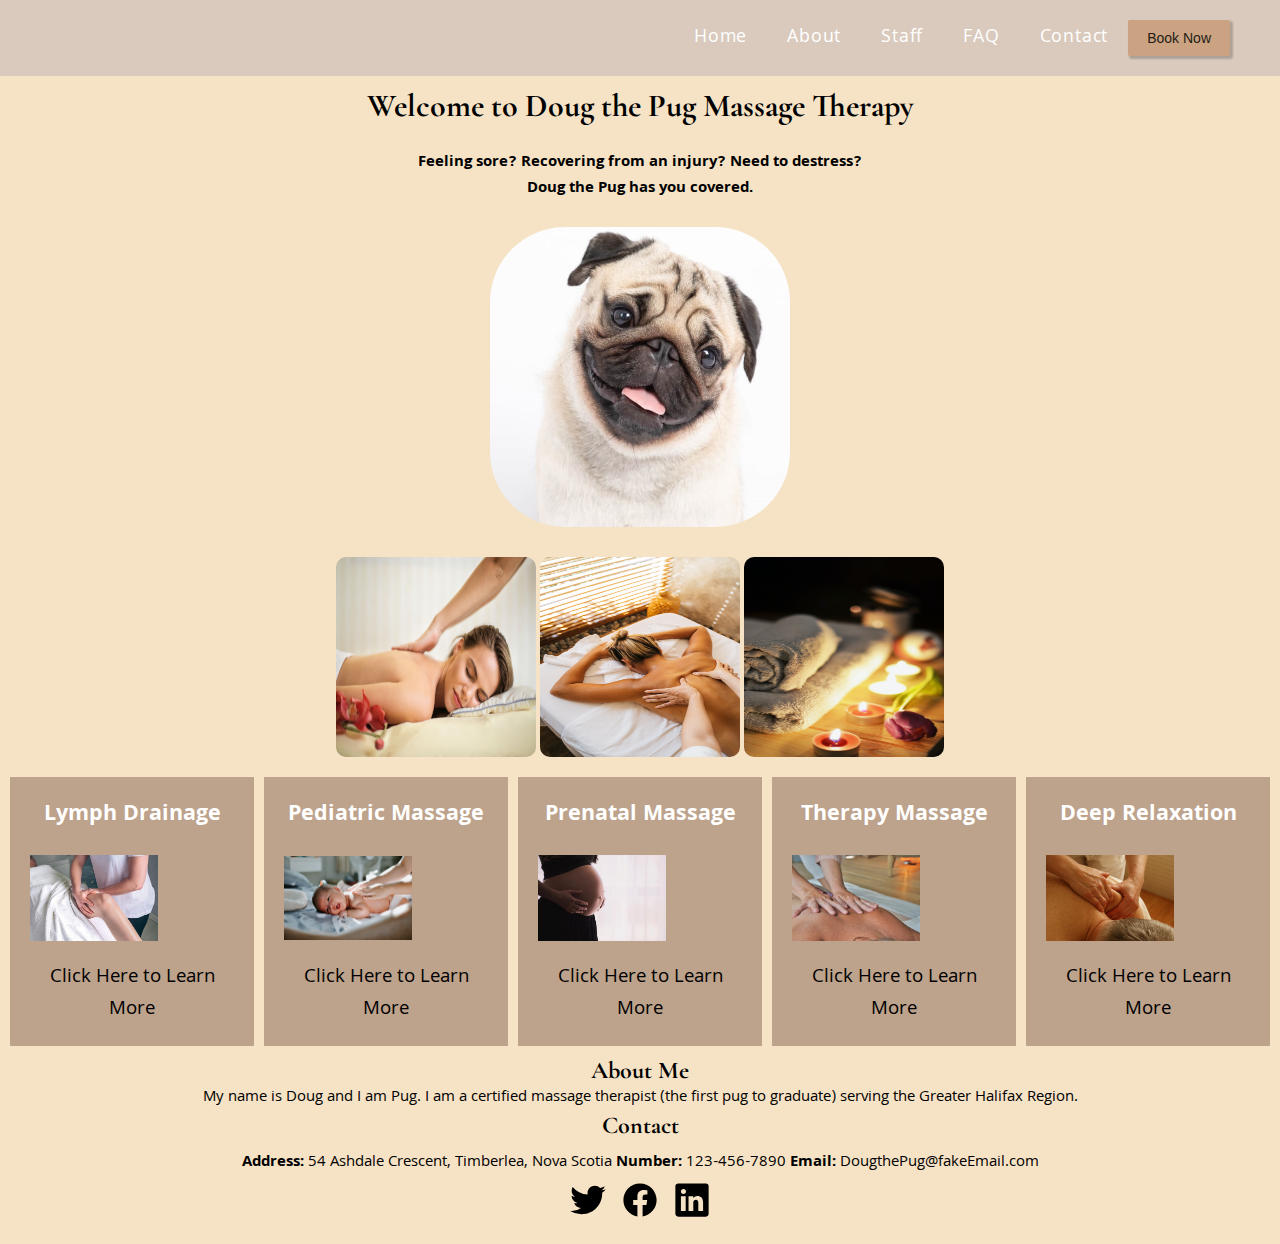
<file: Doug-the-Pug-Final/index.html>
<!DOCTYPE html>
<html lang="en">
  <head>
    <meta charset="UTF-8" />
    <meta http-equiv="X-UA-Compatible" content="IE=edge" />
    <meta name="viewport" content="width=device-width, initial-scale=1.0" />
    <link rel="stylesheet" href="CSS/style.css" />
    <title>Doug-the-Pug-Massage-Therapy</title>
  </head>
  <body>
    <div class="header2">
      <header>
        <nav>
          <ul class="navbar">
            <li><a href="index.html" class="nav-link">Home</a></li>
            <li><a href="about.html" class="nav-link">About</a></li>
            <li><a href="staff.html" class="nav-link">Staff</a></li>
            <li><a href="FAQ.html" class="nav-link">FAQ</a></li>
            <li><a href="contact.html" class="nav-link">Contact</a></li>
            <a href="#"><button class="book-now">Book Now</button></a>
          </ul>

          <div class="hamburger">
            <span class="bar"></span>
            <span class="bar"></span>
            <span class="bar"></span>
          </div>
        </nav>
        <div class="heading">
          <h1>Welcome to Doug the Pug Massage Therapy</h1>
          <h4>
            Feeling sore? Recovering from an injury? Need to destress? <br />
            Doug the Pug has you covered.
          </h4>
          <img
            class="pug"
            src="img/portrait-of-happy-pug-puppy-2.jpg"
            alt="portrait of a happy pug puppy."
          />
        </div>

        <div class="photo-line">
          <img
            src="img/pexels-andrea-piacquadio-3757952.jpg"
            alt="massage"
            class="photo-line-img"
          />
          <img
            src="img/pexels-anna-tarazevich-6560304.jpg"
            alt="massage"
            class="photo-line-img"
          />
          <img
            src="img/pexels-breakingpic-3188.jpg"
            alt="massage"
            class="photo-line-img"
          />
        </div>
      </header>
    </div>
    <!--Images with Flexbox-->
    <div class="container-massage">
      <div class="item-massage">
        <h3>Lymph Drainage</h3>
        <img src="img/manual-lymph-drainage-massage.jpg" />
        <a href="#">Click Here to Learn More</a>
      </div>
      <div class="item-massage">
        <h3>Pediatric Massage</h3>
        <img src="img/pediatric-massage.jpg" />
        <a href="#">Click Here to Learn More</a>
      </div>
      <div class="item-massage">
        <h3>Prenatal Massage</h3>
        <img src="img/prenatal-massage.jpg" />
        <a href="#">Click Here to Learn More</a>
      </div>
      <div class="item-massage">
        <h3>Therapy Massage</h3>
        <img src="img/therapy-massage.jpg" />
        <a href="#">Click Here to Learn More</a>
      </div>
      <div class="item-massage">
        <h3>Deep Relaxation</h3>
        <img src="img/Deep-tissue-massage.jpg" />
        <a href="#">Click Here to Learn More</a>
      </div>
    </div>
    <!--End of Images with flexbox-->

    <!--Footer-->
    <footer class="footer2">
      <h2>About Me</h2>
      <p>
        My name is Doug and I am Pug. I am a certified massage therapist (the
        first pug to graduate) serving the Greater Halifax Region.
      </p>
      <h2>Contact</h2>
      <ul class="contact">
        <li><b>Address:</b> 54 Ashdale Crescent, Timberlea, Nova Scotia</li>
        <li><b> Number:</b> 123-456-7890</li>
        <li><b> Email:</b> DougthePug@fakeEmail.com</li>
      </ul>
      <a href="https://twitter.com/" class="footer-link" target="_blank">
        <img
          src="img/logo-twitter.svg"
          alt="logo for twitter"
          class="icons"
          ;
        />
      </a>
      <a href="https://www.facebook.com/" class="footer-link" target="_blank">
        <img
          src="img/logo-facebook.svg"
          alt="logo for facebook"
          class="icons"
          ;
        />
      </a>
      <a href="https://www.linkedin.com/" class="footer-link" target="_blank">
        <img
          src="img/logo-linkedin.svg"
          alt="logo for linkedin"
          class="icons"
          ;
        />
      </a>
    </footer>
    <script src="JS/script.js"></script>
  </body>
</html>
</file>
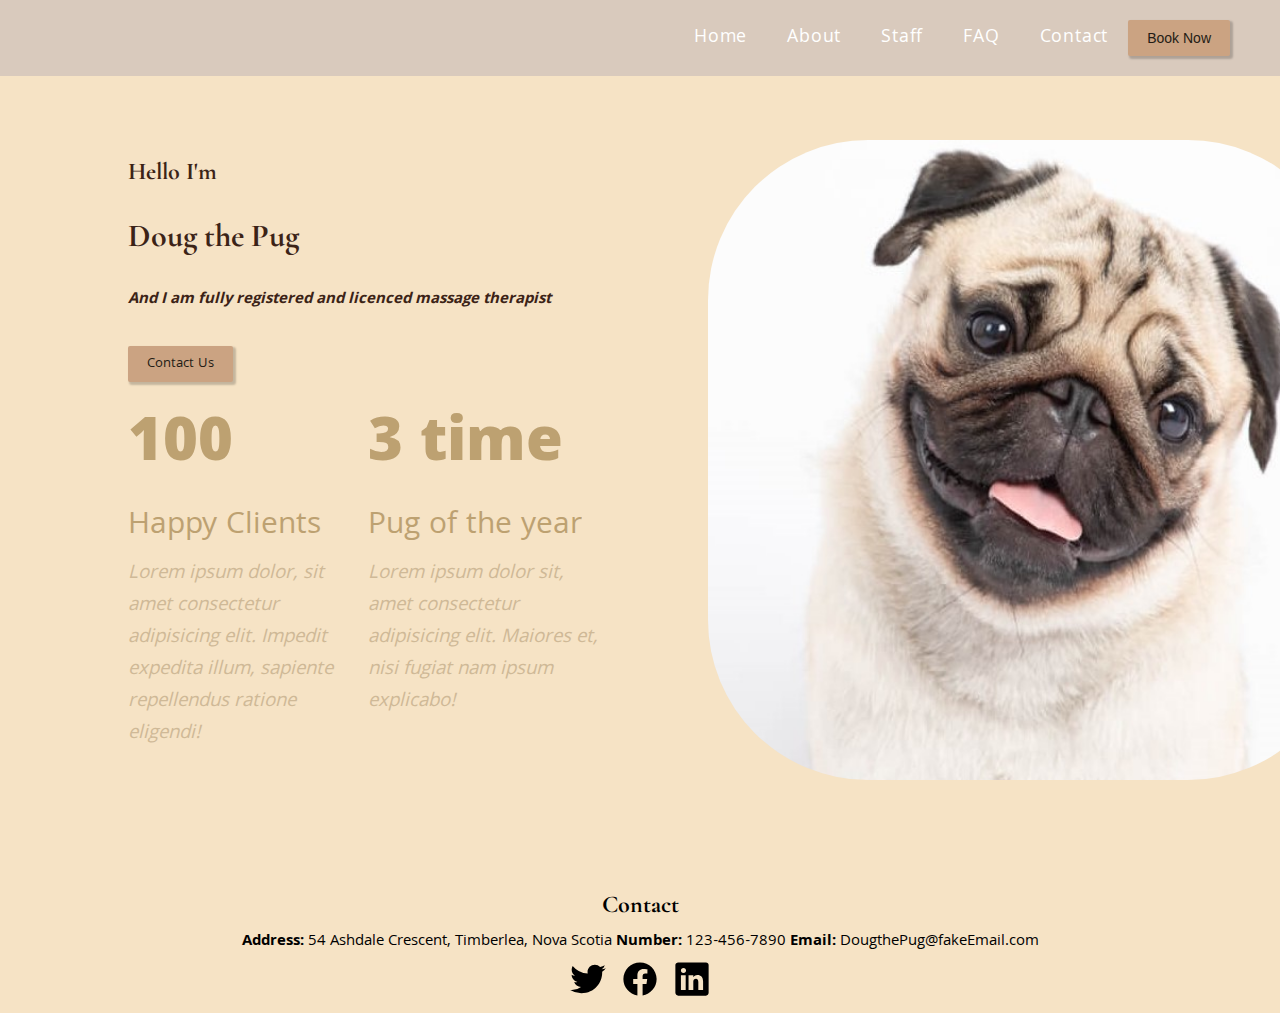
<file: Doug-the-Pug-Final/about.html>
<!DOCTYPE html>
<html lang="en">
  <head>
    <meta charset="UTF-8" />
    <meta http-equiv="X-UA-Compatible" content="IE=edge" />
    <meta name="viewport" content="width=device-width, initial-scale=1.0" />
    <link
      rel="stylesheet"
      href="https://cdnjs.cloudflare.com/ajax/libs/font-awesome/6.1.2/css/all.min.css"
      integrity="sha512-1sCRPdkRXhBV2PBLUdRb4tMg1w2YPf37qatUFeS7zlBy7jJI8Lf4VHwWfZZfpXtYSLy85pkm9GaYVYMfw5BC1A=="
      crossorigin="anonymous"
      referrerpolicy="no-referrer"
    />
    <link rel="stylesheet" href="CSS/about.css" />
    <title>Doug the Pug w/ FlexBox</title>
  </head>
  <body>
    <section class="header">
      <nav>
        <ul class="navbar">
          <li><a href="index.html" class="nav-link">Home</a></li>
          <li><a href="about.html" class="nav-link">About</a></li>
          <li><a href="staff.html" class="nav-link">Staff</a></li>
          <li><a href="FAQ.html" class="nav-link">FAQ</a></li>
          <li><a href="contact.html" class="nav-link">Contact</a></li>
          <a href="#"><button class="btn">Book Now</button></a>
        </ul>

        <div class="hamburger">
          <span class="bar"></span>
          <span class="bar"></span>
          <span class="bar"></span>
        </div>
      </nav>
    </section>
    <section class="section-1">
      <div class="left">
        <div class="hello">
          <h2>Hello I'm</h2>
          <h1>Doug the Pug</h1>
          <h4>
            <i>And I am fully registered and licenced massage therapist</i>
          </h4>
          <div><a href="#" class="btn">Contact Us</a></div>
        </div>
        <div class="text-container">
          <div class="text-left">
            <h4>100</h4>
            <h5>Happy Clients</h5>
            <p>
              <i
                >Lorem ipsum dolor, sit amet consectetur adipisicing elit.
                Impedit expedita illum, sapiente repellendus ratione
                eligendi!</i
              >
            </p>
          </div>
          <div class="text-right">
            <h4>3 time</h4>
            <h5>Pug of the year</h5>
            <p>
              <i
                >Lorem ipsum dolor sit, amet consectetur adipisicing elit.
                Maiores et, nisi fugiat nam ipsum explicabo!</i
              >
            </p>
          </div>
        </div>
      </div>
      <div class="right">
        <img
          src="img/portrait-of-happy-pug-puppy-2.jpg"
          alt="happy pug"
          class="pug-photo"
        />
      </div>
    </section>
    <section class="footer">
      <div class="footer">
        <h2>Contact</h2>
        <ul class="contact">
          <li><b>Address:</b> 54 Ashdale Crescent, Timberlea, Nova Scotia</li>
          <li><b> Number:</b> 123-456-7890</li>
          <li><b> Email:</b> DougthePug@fakeEmail.com</li>
        </ul>
        <a href="https://twitter.com/" class="footer-link" target="_blank">
          <img
            src="img/logo-twitter.svg"
            alt="logo for twitter"
            class="icons"
            ;
          />
        </a>
        <a href="https://www.facebook.com/" class="footer-link" target="_blank">
          <img
            src="img/logo-facebook.svg"
            alt="logo for facebook"
            class="icons"
            ;
          />
        </a>
        <a href="https://www.linkedin.com/" class="footer-link" target="_blank">
          <img
            src="img/logo-linkedin.svg"
            alt="logo for linkedin"
            class="icons"
            ;
          />
        </a>
      </div>
    </section>
    <script src="JS/script.js"></script>
  </body>
</html>
</file>
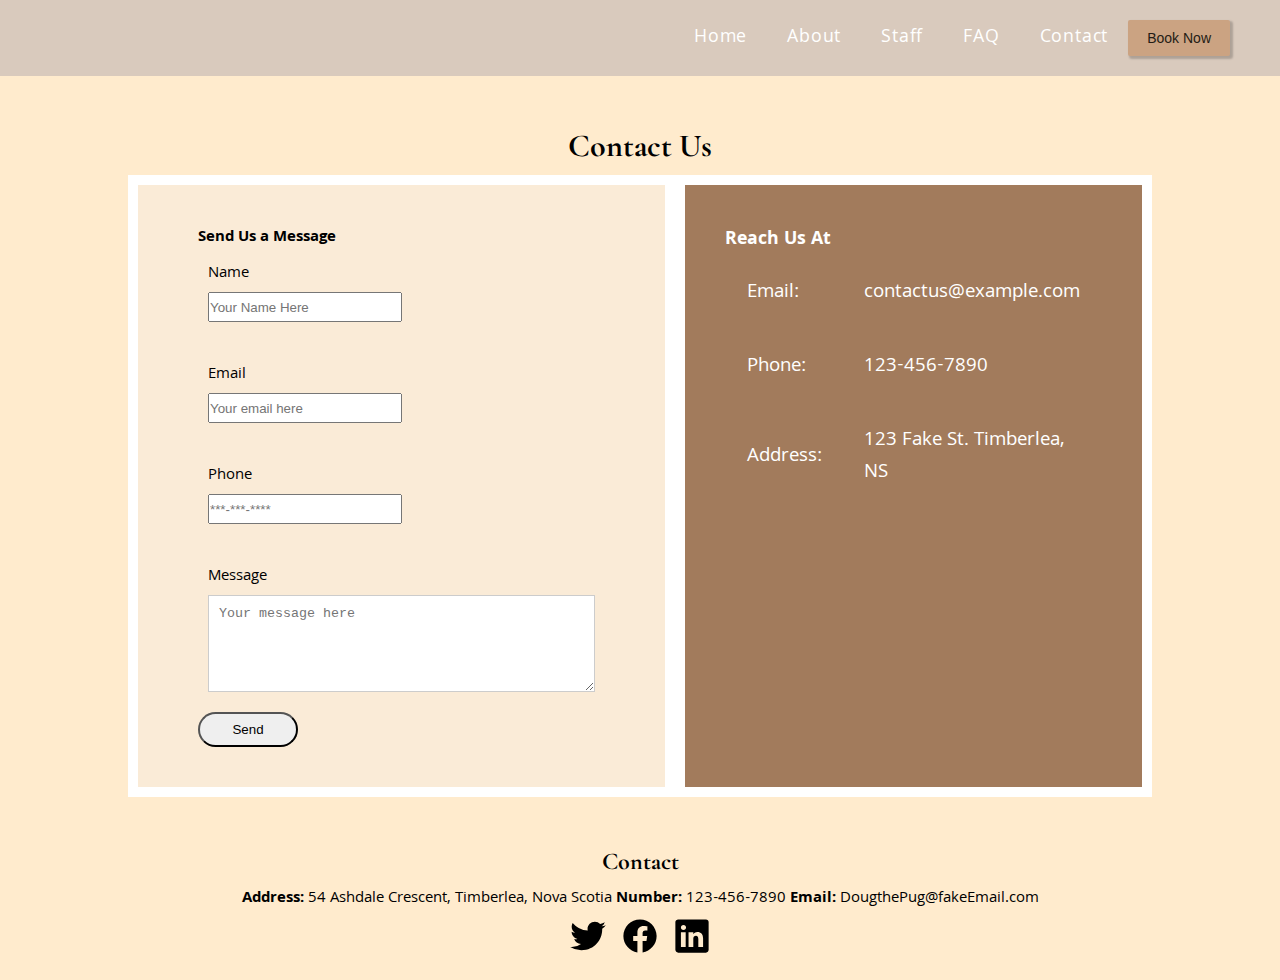
<file: Doug-the-Pug-Final/contact.html>
<!DOCTYPE html>
<html lang="en">
  <head>
    <meta charset="UTF-8" />
    <meta http-equiv="X-UA-Compatible" content="IE=edge" />
    <meta name="viewport" content="width=device-width, initial-scale=1.0" />
    <link rel="stylesheet" href="CSS/contact.css" />
    <title>Contact</title>
  </head>
  <body>
    <!--Navigation-->
    <header>
      <nav>
        <ul class="navbar">
          <li><a href="index.html" class="nav-link">Home</a></li>
          <li><a href="about.html" class="nav-link">About</a></li>
          <li><a href="staff.html" class="nav-link">Staff</a></li>
          <li><a href="FAQ.html" class="nav-link">FAQ</a></li>
          <li><a href="Contact.html" class="nav-link">Contact</a></li>
          <a href="#"><button class="book-now">Book Now</button></a>
        </ul>

        <div class="hamburger">
          <span class="bar"></span>
          <span class="bar"></span>
          <span class="bar"></span>
        </div>
      </nav>
    </header>
    <!--Form-->
    <div class="container">
      <h1>Contact Us</h1>
      <div class="contact-box">
        <div class="contact-left">
          <h4>Send Us a Message</h4>
          <form>
            <div class="input-row">
              <div class="input-group">
                <label>Name</label>
                <input
                  type="text"
                  class="input-field"
                  placeholder="Your Name Here"
                />
              </div>

              <div class="input-group">
                <label>Email</label>
                <input
                  type="email"
                  class="input-field"
                  placeholder="Your email here"
                />
              </div>
              <div class="input-group">
                <label>Phone</label>
                <input
                  type="tel"
                  class="input-field"
                  placeholder="***-***-****"
                />
              </div>
              <div class="input-group">
                <label>Message</label>
                <textarea
                  name="contact"
                  class="input-field textarea-field"
                  rows="5"
                  placeholder="Your message here"
                ></textarea>
              </div>
            </div>
            <button type="submit">Send</button>
          </form>
        </div>
        <div class="contact-right">
          <h3>Reach Us At</h3>
          <table>
            <tr>
              <td>Email:</td>
              <td>contactus@example.com</td>
            </tr>
            <tr>
              <td>Phone:</td>
              <td>123-456-7890</td>
            </tr>
            <tr>
              <td>Address:</td>
              <td>123 Fake St. Timberlea, NS</td>
            </tr>
          </table>
        </div>
      </div>
    </div>
    <!--Footer-->
    <footer class="footer2">
      <h2>Contact</h2>
      <ul class="contact">
        <li><b>Address:</b> 54 Ashdale Crescent, Timberlea, Nova Scotia</li>
        <li><b> Number:</b> 123-456-7890</li>
        <li><b> Email:</b> DougthePug@fakeEmail.com</li>
      </ul>
      <a href="https://twitter.com/" class="footer-link" target="_blank">
        <img
          src="img/logo-twitter.svg"
          alt="logo for twitter"
          class="icons"
          ;
        />
      </a>
      <a href="https://www.facebook.com/" class="footer-link" target="_blank">
        <img
          src="img/logo-facebook.svg"
          alt="logo for facebook"
          class="icons"
          ;
        />
      </a>
      <a href="https://www.linkedin.com/" class="footer-link" target="_blank">
        <img
          src="img/logo-linkedin.svg"
          alt="logo for linkedin"
          class="icons"
          ;
        />
      </a>
    </footer>
    <script src="JS/script.js"></script>
  </body>
</html>
</file>
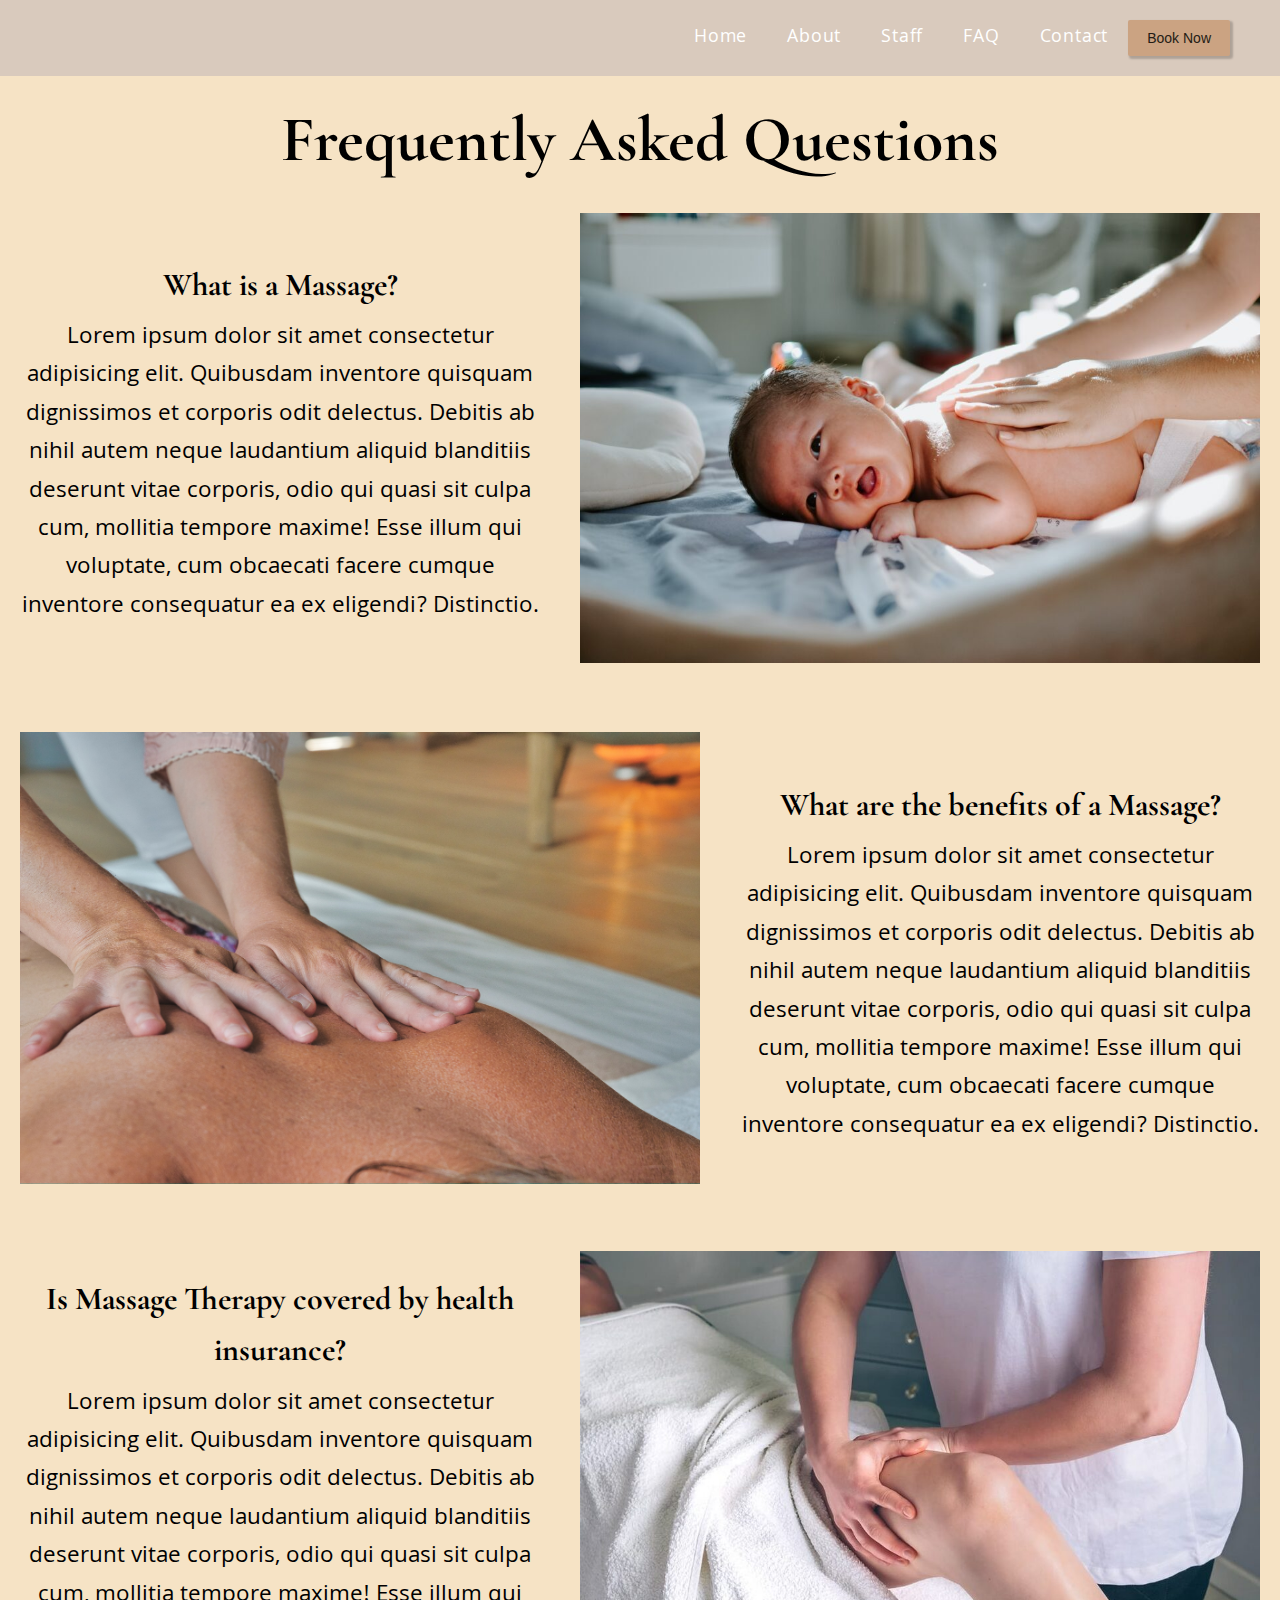
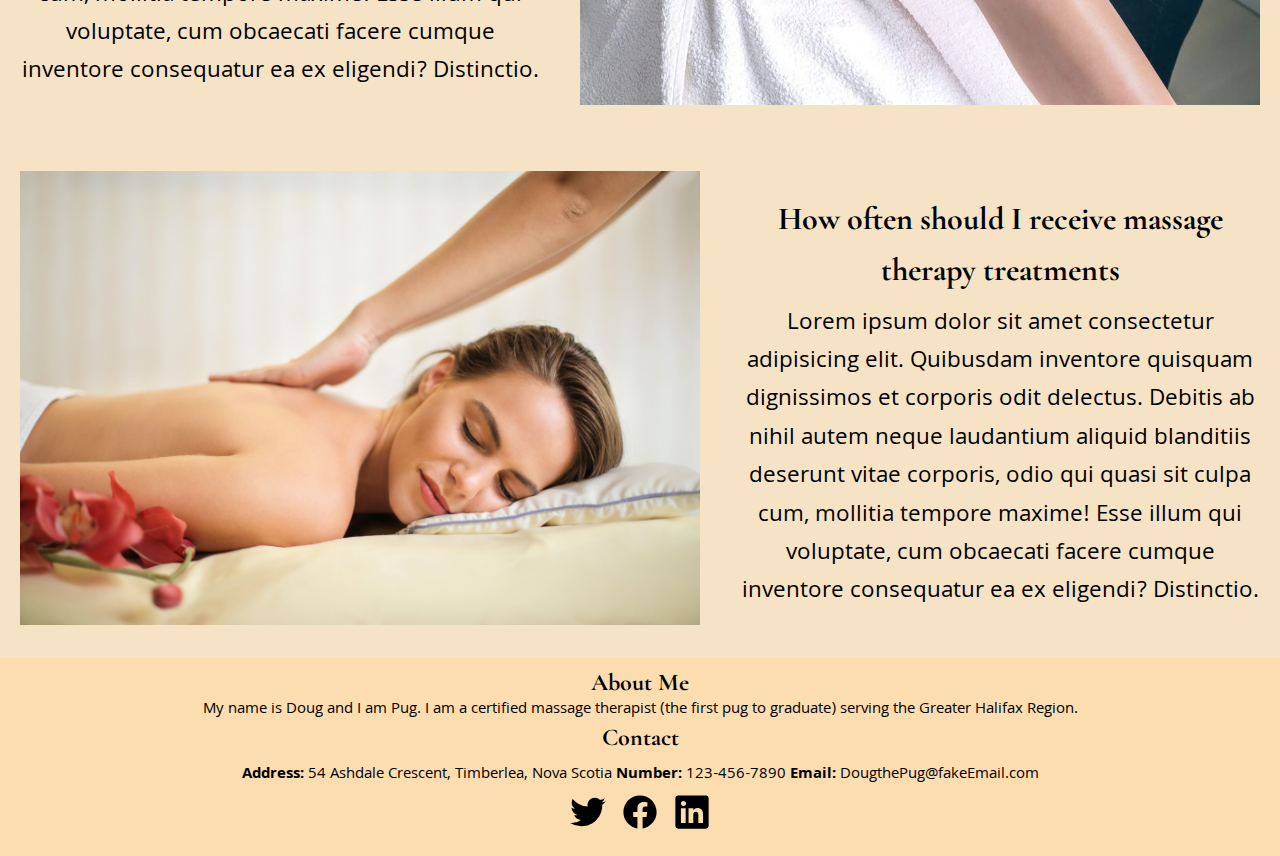
<file: Doug-the-Pug-Final/FAQ.html>
<!DOCTYPE html>
<html lang="en">
  <head>
    <meta charset="UTF-8" />
    <meta http-equiv="X-UA-Compatible" content="IE=edge" />
    <meta name="viewport" content="width=device-width, initial-scale=1.0" />
    <link rel="stylesheet" href="CSS/FAQ.css" />
    <title>FAQ</title>
  </head>
  <body>
    <nav>
      <ul class="navbar">
        <li><a href="index.html" class="nav-link">Home</a></li>
        <li><a href="about.html" class="nav-link">About</a></li>
        <li><a href="staff.html" class="nav-link">Staff</a></li>
        <li><a href="FAQ.html" class="nav-link">FAQ</a></li>
        <li><a href="contact.html" class="nav-link">Contact</a></li>
        <a href="#"><button class="btn">Book Now</button></a>
      </ul>

      <div class="hamburger">
        <span class="bar"></span>
        <span class="bar"></span>
        <span class="bar"></span>
      </div>
    </nav>

    <div class="container">
      <h1 class="header">Frequently Asked Questions</h1>
      <div class="question">
        <div class="question-box">
          <div class="question-box-text">
            <h2>What is a Massage?</h2>
            <p>
              Lorem ipsum dolor sit amet consectetur adipisicing elit. Quibusdam
              inventore quisquam dignissimos et corporis odit delectus. Debitis
              ab nihil autem neque laudantium aliquid blanditiis deserunt vitae
              corporis, odio qui quasi sit culpa cum, mollitia tempore maxime!
              Esse illum qui voluptate, cum obcaecati facere cumque inventore
              consequatur ea ex eligendi? Distinctio.
            </p>
          </div>
          <img src="img/pediatric-massage.jpg" alt="baby massage" />
        </div>
      </div>
      <div class="question">
        <div class="question-box">
          <img src="img/therapy-massage.jpg" alt="therapy massage" />
          <div class="question-box-text">
            <h2>What are the benefits of a Massage?</h2>
            <p>
              Lorem ipsum dolor sit amet consectetur adipisicing elit. Quibusdam
              inventore quisquam dignissimos et corporis odit delectus. Debitis
              ab nihil autem neque laudantium aliquid blanditiis deserunt vitae
              corporis, odio qui quasi sit culpa cum, mollitia tempore maxime!
              Esse illum qui voluptate, cum obcaecati facere cumque inventore
              consequatur ea ex eligendi? Distinctio.
            </p>
          </div>
        </div>
      </div>
      <div class="question">
        <div class="question-box">
          <div class="question-box-text">
            <h2>Is Massage Therapy covered by health insurance?</h2>
            <p>
              Lorem ipsum dolor sit amet consectetur adipisicing elit. Quibusdam
              inventore quisquam dignissimos et corporis odit delectus. Debitis
              ab nihil autem neque laudantium aliquid blanditiis deserunt vitae
              corporis, odio qui quasi sit culpa cum, mollitia tempore maxime!
              Esse illum qui voluptate, cum obcaecati facere cumque inventore
              consequatur ea ex eligendi? Distinctio.
            </p>
          </div>
          <img src="img/manual-lymph-drainage-massage.jpg" alt="manual lymph" />
        </div>
      </div>
      <div class="question">
        <div class="question-box">
          <img src="img/pexels-andrea-piacquadio-3757952.jpg" alt="prenatal" />
          <div class="question-box-text">
            <h2>How often should I receive massage therapy treatments</h2>
            <p>
              Lorem ipsum dolor sit amet consectetur adipisicing elit. Quibusdam
              inventore quisquam dignissimos et corporis odit delectus. Debitis
              ab nihil autem neque laudantium aliquid blanditiis deserunt vitae
              corporis, odio qui quasi sit culpa cum, mollitia tempore maxime!
              Esse illum qui voluptate, cum obcaecati facere cumque inventore
              consequatur ea ex eligendi? Distinctio.
            </p>
          </div>
        </div>
      </div>
    </div>

    <!--Footer-->
    <footer class="footer2">
      <h2>About Me</h2>
      <p>
        My name is Doug and I am Pug. I am a certified massage therapist (the
        first pug to graduate) serving the Greater Halifax Region.
      </p>
      <h2>Contact</h2>
      <ul class="contact">
        <li><b>Address:</b> 54 Ashdale Crescent, Timberlea, Nova Scotia</li>
        <li><b> Number:</b> 123-456-7890</li>
        <li><b> Email:</b> DougthePug@fakeEmail.com</li>
      </ul>
      <a href="https://twitter.com/" class="footer-link" target="_blank">
        <img
          src="img/logo-twitter.svg"
          alt="logo for twitter"
          class="icons"
          ;
        />
      </a>
      <a href="https://www.facebook.com/" class="footer-link" target="_blank">
        <img
          src="img/logo-facebook.svg"
          alt="logo for facebook"
          class="icons"
          ;
        />
      </a>
      <a href="https://www.linkedin.com/" class="footer-link" target="_blank">
        <img
          src="img/logo-linkedin.svg"
          alt="logo for linkedin"
          class="icons"
          ;
        />
      </a>
    </footer>
    <script src="JS/script.js"></script>
  </body>
</html>
</file>
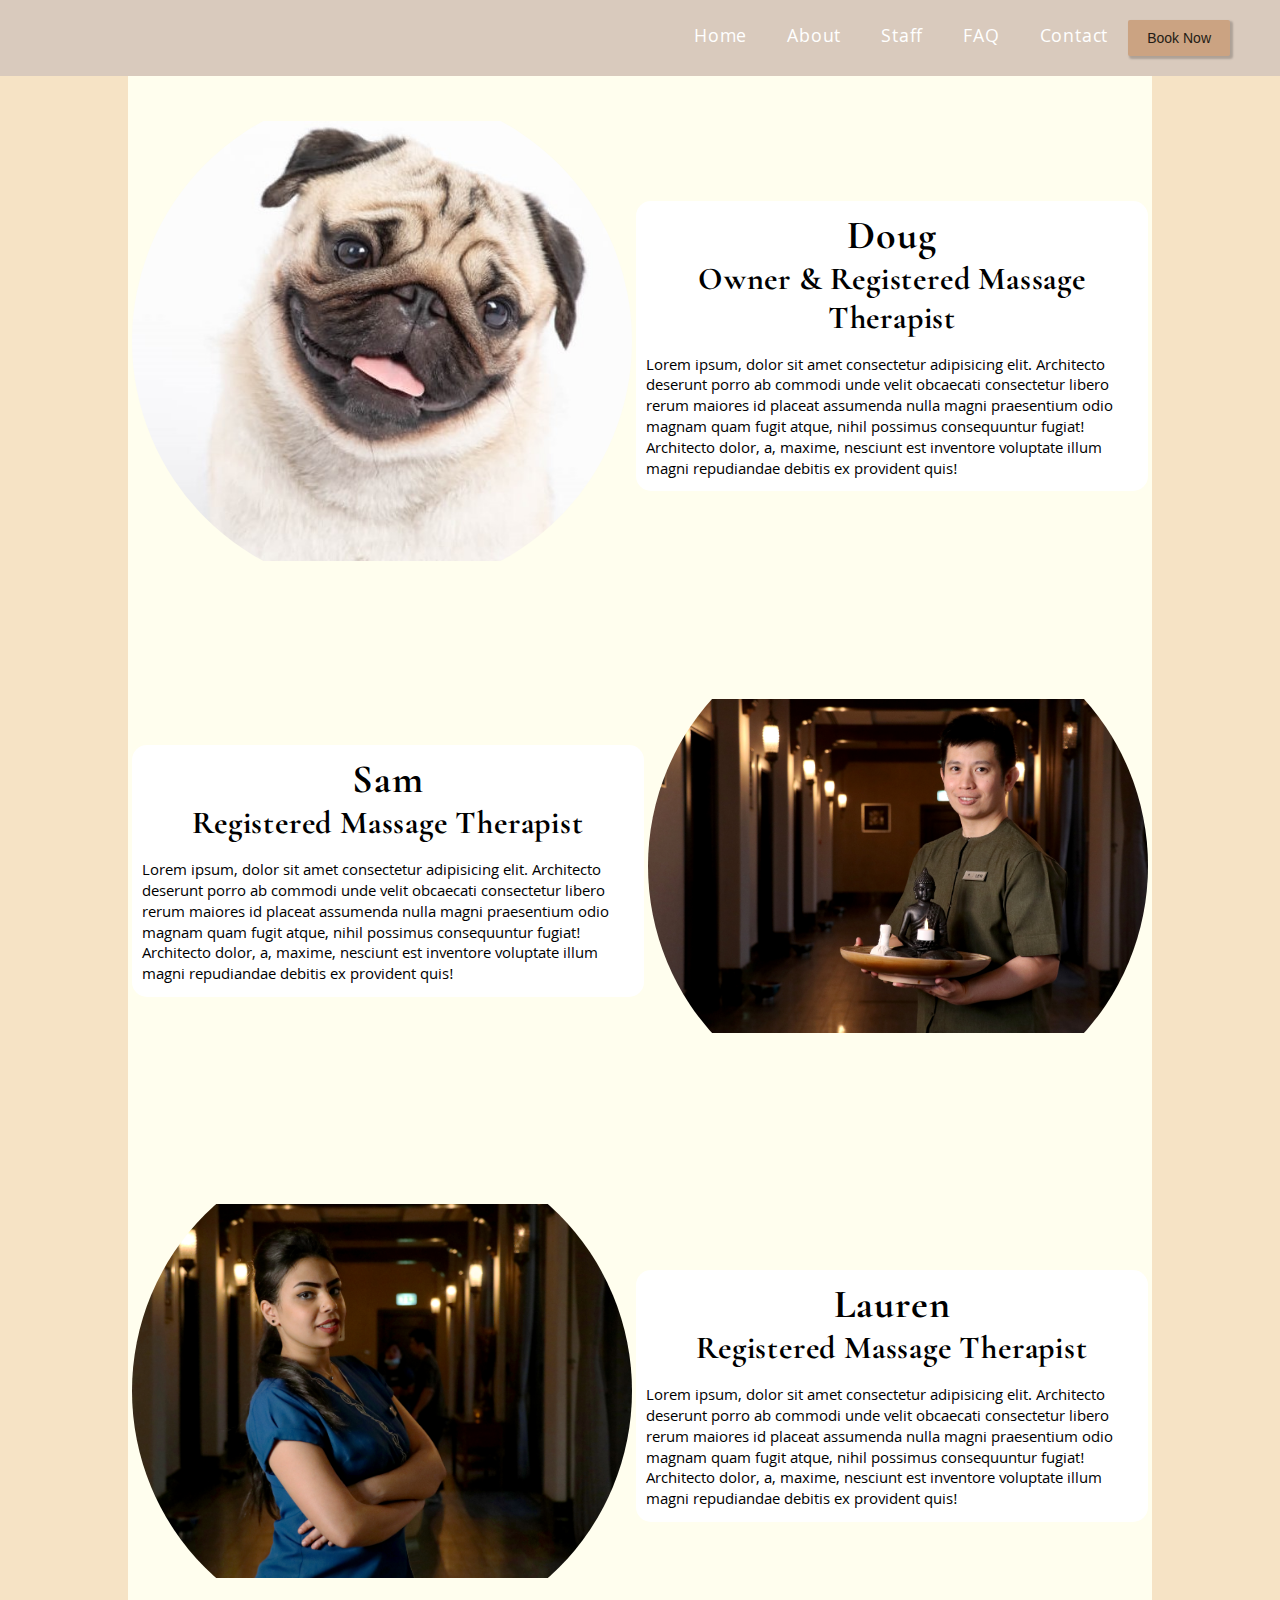
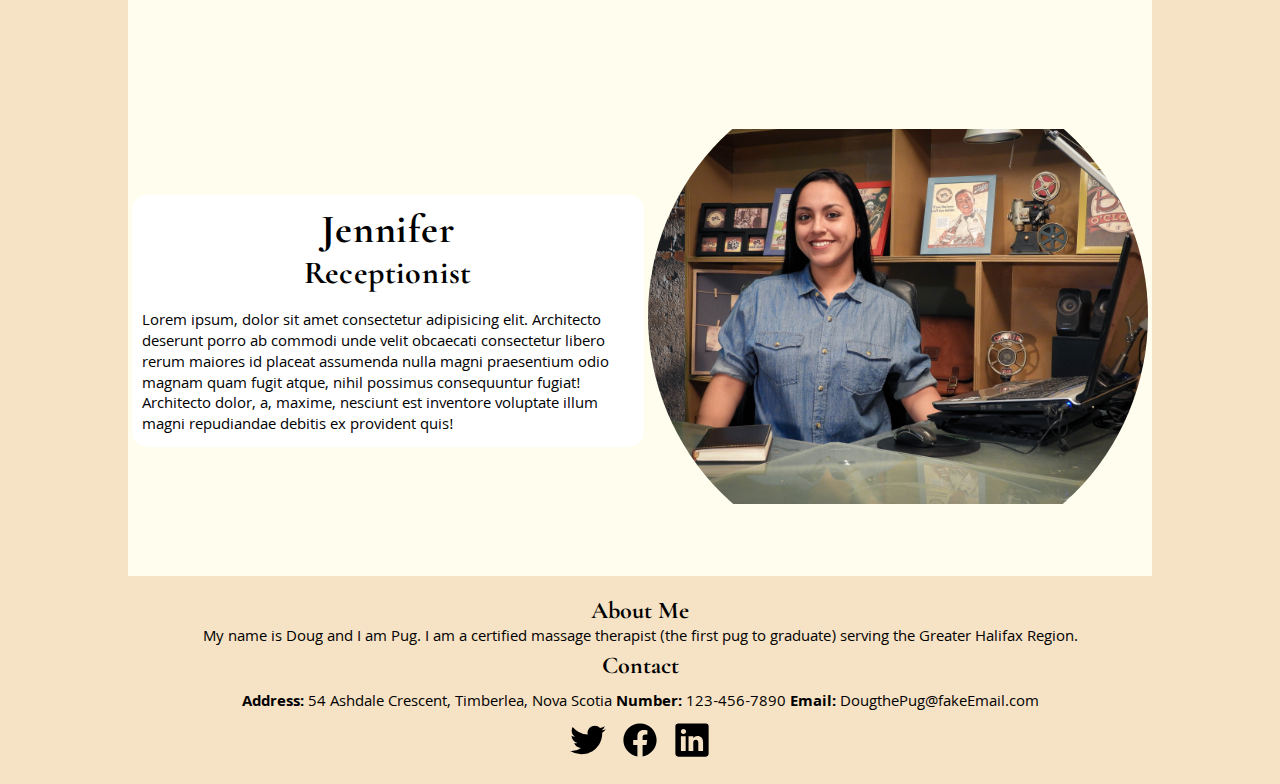
<file: Doug-the-Pug-Final/staff.html>
<!DOCTYPE html>
<html lang="en">
  <head>
    <meta charset="UTF-8" />
    <meta http-equiv="X-UA-Compatible" content="IE=edge" />
    <meta name="viewport" content="width=device-width, initial-scale=1.0" />
    <link rel="stylesheet" href="CSS/staff.css" />
    <title>Our Staff</title>
  </head>
  <body>
    <nav>
      <ul class="navbar">
        <li><a href="index.html" class="nav-link">Home</a></li>
        <li><a href="about.html" class="nav-link">About</a></li>
        <li><a href="staff.html" class="nav-link">Staff</a></li>
        <li><a href="FAQ.html" class="nav-link">FAQ</a></li>
        <li><a href="contact.html" class="nav-link">Contact</a></li>
        <a href="#"><button class="book-now">Book Now</button></a>
      </ul>

      <div class="hamburger">
        <span class="bar"></span>
        <span class="bar"></span>
        <span class="bar"></span>
      </div>
    </nav>
    <section class="main">
      <div class="staff-member">
        <div class="staff-img">
          <img src="img/portrait-of-happy-pug-puppy-2.jpg" alt="pug" />
        </div>
        <div class="staff-description">
          <h2 class="staff-description-heading">
            Doug <span>Owner & Registered Massage Therapist</span>
          </h2>
          <p>
            Lorem ipsum, dolor sit amet consectetur adipisicing elit. Architecto
            deserunt porro ab commodi unde velit obcaecati consectetur libero
            rerum maiores id placeat assumenda nulla magni praesentium odio
            magnam quam fugit atque, nihil possimus consequuntur fugiat!
            Architecto dolor, a, maxime, nesciunt est inventore voluptate illum
            magni repudiandae debitis ex provident quis!
          </p>
        </div>
      </div>

      <div class="staff-member">
        <div class="staff-description">
          <h2 class="staff-description-heading">
            Sam <span>Registered Massage Therapist</span>
          </h2>
          <p>
            Lorem ipsum, dolor sit amet consectetur adipisicing elit. Architecto
            deserunt porro ab commodi unde velit obcaecati consectetur libero
            rerum maiores id placeat assumenda nulla magni praesentium odio
            magnam quam fugit atque, nihil possimus consequuntur fugiat!
            Architecto dolor, a, maxime, nesciunt est inventore voluptate illum
            magni repudiandae debitis ex provident quis!
          </p>
        </div>
        <div class="staff-img">
          <img src="img/Staff-Sam.jpg" alt="Sam" />
        </div>
      </div>

      <div class="staff-member">
        <div class="staff-img">
          <img src="img/Lauren-Staff.jpg" alt="pug" />
        </div>
        <div class="staff-description">
          <h2 class="staff-description-heading">
            Lauren <span>Registered Massage Therapist</span>
          </h2>
          <p>
            Lorem ipsum, dolor sit amet consectetur adipisicing elit. Architecto
            deserunt porro ab commodi unde velit obcaecati consectetur libero
            rerum maiores id placeat assumenda nulla magni praesentium odio
            magnam quam fugit atque, nihil possimus consequuntur fugiat!
            Architecto dolor, a, maxime, nesciunt est inventore voluptate illum
            magni repudiandae debitis ex provident quis!
          </p>
        </div>
      </div>

      <div class="staff-member">
        <div class="staff-description">
          <h2 class="staff-description-heading">
            Jennifer <span>Receptionist</span>
          </h2>
          <p>
            Lorem ipsum, dolor sit amet consectetur adipisicing elit. Architecto
            deserunt porro ab commodi unde velit obcaecati consectetur libero
            rerum maiores id placeat assumenda nulla magni praesentium odio
            magnam quam fugit atque, nihil possimus consequuntur fugiat!
            Architecto dolor, a, maxime, nesciunt est inventore voluptate illum
            magni repudiandae debitis ex provident quis!
          </p>
        </div>
        <div class="staff-img">
          <img src="img/Staff-secretary.jpg" alt="Secrtetary" />
        </div>
      </div>
    </section>

    <!--Footer-->
    <footer class="footer2">
      <h2>About Me</h2>
      <p>
        My name is Doug and I am Pug. I am a certified massage therapist (the
        first pug to graduate) serving the Greater Halifax Region.
      </p>
      <h2>Contact</h2>
      <ul class="contact">
        <li><b>Address:</b> 54 Ashdale Crescent, Timberlea, Nova Scotia</li>
        <li><b> Number:</b> 123-456-7890</li>
        <li><b> Email:</b> DougthePug@fakeEmail.com</li>
      </ul>
      <a href="https://twitter.com/" class="footer-link" target="_blank">
        <img
          src="img/logo-twitter.svg"
          alt="logo for twitter"
          class="icons"
          ;
        />
      </a>
      <a href="https://www.facebook.com/" class="footer-link" target="_blank">
        <img
          src="img/logo-facebook.svg"
          alt="logo for facebook"
          class="icons"
          ;
        />
      </a>
      <a href="https://www.linkedin.com/" class="footer-link" target="_blank">
        <img
          src="img/logo-linkedin.svg"
          alt="logo for linkedin"
          class="icons"
          ;
        />
      </a>
    </footer>
    <script src="JS/script.js"></script>
  </body>
</html>
</file>
<file: Doug-the-Pug-Final/CSS/style.css>
/*General*/
@import url("https://fonts.googleapis.com/css2?family=Cormorant+Garamond:ital,wght@0,400;0,600;0,700;1,400;1,500&family=Khula:wght@300;400;600;700;800&display=swap");

* {
  box-sizing: border-box;
  margin: 0;
  padding: 0;
}

body {
  background-color: #f6e3c5;
  font-family: "Cormorant Garamond", serif;
  font-family: "Khula", sans-serif;
  font-weight: 400;
  margin: 0;
  padding: 0;
}

h1,
h2 {
  font-family: "Cormorant Garamond", serif;
  font-weight: 700;
}

/*End of General*/

/*Navbar*/
nav {
  margin-bottom: 10px;
}

.navbar {
  background-color: #d9cabd;
  display: flex;
  justify-content: flex-end;
  align-items: center;
  padding: 20px 50px;
  /* border-radius: 10px; */
  font-size: larger;
  letter-spacing: 0.05rem;
}

.navbar li {
  list-style: none;
  display: inline-block;
  padding: 0 20px;
}

.navbar a {
  text-decoration: none;
  color: #fff;
  transition: all 0.3s ease 0s;
}

.navbar a:hover {
  color: #000;
  cursor: pointer;
}

.book-now {
  color: #241c15;
  background-color: #cba382;
  display: inline-block;
  outline: none;
  font-weight: 500;
  border: 1px solid transparent;
  border-radius: 2px;
  height: 36px;
  line-height: 34px;
  font-size: 14px;
  padding: 0 18px;
  text-decoration: none;
  box-shadow: 2px 2px 2px 1px rgba(0, 0, 0, 0.2);
  transition: background-color 0.2s ease-in-out 0s, opacity 0.2s ease-in-out 0s;
}

.book-now:hover {
  color: #241c15;
  background-color: #c3600a;
  cursor: pointer;
}

.book-now:focus {
  transition: scale(0.98); /*This only works once*/
}

.hamburger {
  display: none;
  cursor: pointer;
  margin: 20px;
}

.bar {
  display: block;
  width: 25px;
  height: 3px;
  margin: 5px auto;
  transition: all 0.3s ease-in-out;
  background-color: #000;
}
/*End of Navbar*/

/*Header*/
.header2 {
  text-align: center;
  display: flex;
  flex-direction: column;
  margin-bottom: 10px;
  width: 100%;
}

.heading h1,
h4 {
  margin-bottom: 25px;
}

.pug {
  height: 300px;
  width: 300px;
  border-radius: 25%;
  margin-bottom: 20px;
}

.photo-line {
  display: inline;
  height: 200px;
  width: 200px;
}

.photo-line-img {
  height: 200px;
  width: 200px;
  border-radius: 10px;
}

/*End of Header*/

/*Image Gallery*/
.container-massage {
  display: flex;
  justify-content: center;
  align-items: center;
  margin: 10px 10px;
  gap: 10px;
}

.item-massage {
  min-height: 0;
  min-width: 0;
  padding: 20px;
  font-size: 20px;
  background-color: #bda28c;
  text-align: center;
  color: #fff;
  display: flex;
  flex-direction: column;
}

.item-massage > h3 {
  text-align: center;
}

.item-massage > img {
  width: 250px;
  height: 250px;
  border-radius: 10px;
  object-fit: contain;
}

.item-massage > a {
  text-decoration: none;
  color: black;
  text-align: center;
}

.item-massage > a:hover {
  font-weight: bold;
}

/*End of Images with Flexbox*/

/*Footer & Icons*/

.footer2 {
  text-align: center;
  margin-bottom: 10px;
}

.contact {
  margin-top: 10px;
  text-decoration: none;
}

.contact li {
  display: inline;
}

.icons {
  height: 48px;
  width: 48px;
  padding: 5px;
}

.footer-link {
  text-decoration: none;
}

.item_link {
  text-decoration: underline;
  color: black;
}

.item_link:hover {
  font-weight: 600;
}

@media only screen and (max-width: 768px) {
  /*Navigation*/
  .hamburger {
    display: block;
    position: fixed;
    right: 20px;
  }

  .hamburger.active .bar:nth-child(2) {
    opacity: 0;
  }

  .hamburger.active .bar:nth-child(1) {
    transform: translateY(8px) rotate(45deg);
  }

  .hamburger.active .bar:nth-child(3) {
    transform: translateY(-8px) rotate(-45deg);
  }

  .navbar {
    position: fixed;
    left: -100%;
    top: 50px;
    gap: 0;
    flex-direction: column;
    width: 100%;
    text-align: center;
    transition: 0.3s;
    background-color: #d9cabd;
  }

  .navbar li {
    /*For the list items*/
    margin: 18px auto;
    font-size: larger;
  }

  .navbar.active {
    left: 0;
  }

  .heading {
    margin-top: 4.32rem;
  }

  /*End of Navigation*/
  .container-massage {
    margin: 0;
    padding: 1rem;
    display: flex;
    flex-direction: column;
  }
  .item-massage {
    width: 100%;
    display: flex;
    align-items: center;
    /* object-fit: contain; */
  }
  .item-massage > img {
    width: 12rem !important;
  }
}

@media only screen and (max-width: 1024px) {
  .container-massage {
    display: flex;
    justify-content: center;
    align-items: center;
  }
  .item-massage > img {
    width: 6.5rem;
    height: 6.5rem;
    object-fit: contain;
  }
}

@media only screen and (min-width: 801px) and (max-width: 1300px) {
  .container-massage {
    display: flex;
    justify-content: center;
    align-items: center;
  }
  .item-massage > img {
    width: 8rem;
    height: 8rem;
    object-fit: contain;
  }
}
</file>
<file: Doug-the-Pug-Final/CSS/about.css>
@import url("https://fonts.googleapis.com/css2?family=Cormorant+Garamond:ital,wght@0,400;0,600;0,700;1,400;1,500&family=Khula:wght@300;400;600;700;800&display=swap");

/*General*/
* {
  box-sizing: border-box;
  margin: 0;
  padding: 0;
}

body {
  background-color: #f6e3c5;
  font-family: "Cormorant Garamond", serif;
  font-family: "Khula", sans-serif;
  font-weight: 400;
}

h1,
h2 {
  font-family: "Cormorant Garamond", serif;
}

/*Navigation - This will be the final code for the navbar*/
nav {
  margin-bottom: 10px;
}

.navbar {
  background-color: #d9cabd;
  display: flex;
  justify-content: flex-end;
  align-items: center;
  padding: 20px 50px;
  /* border-radius: 10px; */
  font-size: larger;
  letter-spacing: 0.05rem;
}

.navbar li {
  list-style: none;
  display: inline-block;
  padding: 0 20px;
}

.navbar a {
  text-decoration: none;
  color: #fff;
  transition: all 0.3s ease 0s;
}

.navbar a:hover {
  color: #000;
  cursor: pointer;
}

.btn {
  color: #241c15;
  background-color: #cba382;
  display: inline-block;
  outline: none;
  font-weight: 500;
  border: 1px solid transparent;
  border-radius: 2px;
  height: 36px;
  line-height: 34px;
  font-size: 14px;
  padding: 0 18px;
  text-decoration: none;
  box-shadow: 2px 2px 2px 1px rgba(0, 0, 0, 0.2);
  transition: background-color 0.2s ease-in-out 0s, opacity 0.2s ease-in-out 0s;
} /*Also styles other button on page*/

.btn:focus {
  transition: scale(0.98); /*This only works once*/
}

.hamburger {
  display: none;
  cursor: pointer;
  float: right; /*Surely there is a better way to do this*/
  margin: 20px;
}

.bar {
  display: block;
  width: 25px;
  height: 3px;
  margin: 5px auto;
  transition: all 0.3s ease-in-out;
  background-color: #000;
}

/*Text and Photo*/
.section-1 {
  display: flex;
  justify-content: flex-start;
  align-content: flex-start;
  margin-left: 10%;
  margin-top: 5%;
  color: #3c2317;
}

.hello {
  line-height: 64px;
  letter-spacing: 0.1;
}

.btn:hover {
  color: #241c15;
  background-color: #c3600a;
  cursor: pointer;
}

.text-container {
  display: flex;
  flex-direction: row;
  justify-content: flex-start;
  align-content: flex-start;
}

.text-left,
.text-right {
  display: flex;
  flex-direction: column;
  justify-content: flex-start;
  align-content: flex-start;
  width: 15rem;
}

.text-left h4,
.text-right h4 {
  font-weight: 800;
  font-size: 4rem;
  opacity: 75%;
  color: #aa8b56;
  margin-bottom: 2px;
}

.text-left h5,
.text-right h5 {
  font-weight: 400;
  font-size: 2rem;
  opacity: 75%;
  color: #aa8b56;
  margin-top: 0;
  margin-bottom: 2px;
}

.text-left p,
.text-right p {
  margin-top: 4px;
  color: #cfb997;
  font-size: 20px;
}

.right {
  margin-left: 100px;
}

.pug-photo {
  border-radius: 25%;
  height: 40rem;
  width: 40rem;
}

/*Footer*/
.footer {
  text-align: center;
  margin-top: 100px;
}

.contact {
  margin-top: 10px;
  text-decoration: none;
}

.contact li {
  display: inline;
}

.icons {
  height: 48px;
  width: 48px;
  padding: 5px;
}

.footer-link {
  text-decoration: none;
}

.item_link {
  text-decoration: underline;
  color: black;
}

.item_link:hover {
  font-weight: 600;
}

@media only screen and (max-width: 667px) {
  .section-1 {
    display: flex;
    flex-direction: column;
    padding: 0;
    margin: 0;
  }

  .text-container {
    display: flex;
    flex-direction: column;
    align-items: center;
  }

  .hello {
    display: flex;
    flex-direction: column;
    align-items: center;
    text-align: center;
  }

  .right {
    display: flex;
    flex-direction: column;
    align-items: center;
    width: 100%;
    margin: 0;
    padding: 1rem;
  }

  .text-left {
    text-align: center;
  }

  .text-right {
    text-align: center;
  }

  .right img {
    display: flex;
    flex-direction: column;
    align-items: center;
    width: 100%;
    height: auto;
  }

  .footer {
    margin-top: 0;
  }

  .contact {
    margin-top: 0;
  }
}

@media only screen and (max-width: 768px) {
  /*Navigation*/
  .hamburger {
    display: block;
  }

  .hamburger.active .bar:nth-child(2) {
    opacity: 0;
  }

  .hamburger.active .bar:nth-child(1) {
    transform: translateY(8px) rotate(45deg);
  }

  .hamburger.active .bar:nth-child(3) {
    transform: translateY(-8px) rotate(-45deg);
  }

  .navbar {
    position: fixed;
    left: -100%;
    top: 50px;
    gap: 0;
    flex-direction: column;
    width: 100%;
    text-align: center;
    transition: 0.3s;
    background-color: #d9cabd;
  }

  .navbar li {
    /*For the list items*/
    margin: 18px auto;
    font-size: larger;
  }

  .navbar.active {
    left: 0;
  }

  /*End of Navigation*/
}

@media only screen and (max-width: 1024px) {
  .section-1 {
    display: flex;
    flex-direction: column;
    padding: 0;
    margin: 0;
  }
  .text-container {
    display: flex;
    flex-direction: column;
    align-items: center;
  }
  .hello {
    display: flex;
    flex-direction: column;
    align-items: center;
    text-align: center;
  }

  .right {
    display: flex;
    flex-direction: column;
    align-items: center;
    width: 100%;
    margin: 0;
    padding: 1rem;
  }

  .text-left {
    text-align: center;
  }

  .text-right {
    text-align: center;
  }

  .right img {
    display: flex;
    flex-direction: column;
    align-items: center;
    width: 100%;
    height: auto;
  }

  .footer {
    margin-top: 0;
  }
}
</file>
<file: Doug-the-Pug-Final/CSS/contact.css>
@import url("https://fonts.googleapis.com/css2?family=Cormorant+Garamond:ital,wght@0,400;0,600;0,700;1,400;1,500&family=Khula:wght@300;400;600;700;800&display=swap");

* {
  box-sizing: border-box;
  margin: 0;
  padding: 0;
}

body {
  background-color: blanchedalmond;
  font-family: "Cormorant Garamond", serif;
  font-family: "Khula", sans-serif;
}

h1,
h2 {
  font-family: "Cormorant Garamond", serif;
  font-weight: 700;
}

/* Navigation */
nav {
  margin-bottom: 10px;
}

.navbar {
  background-color: #d9cabd;
  display: flex;
  justify-content: flex-end;
  align-items: center;
  padding: 20px 50px;
  /* border-radius: 10px; */
  font-size: larger;
  letter-spacing: 0.05rem;
}

.navbar li {
  list-style: none;
  display: inline-block;
  padding: 0 20px;
}

.navbar a {
  text-decoration: none;
  color: #fff;
  transition: all 0.3s ease 0s;
}

.navbar a:hover {
  color: #000;
  cursor: pointer;
}

.book-now {
  color: #241c15;
  background-color: #cba382;
  display: inline-block;
  width: fit-content; /*Had to use fit-content here but not on the other CSS pages*/
  outline: none;
  font-weight: 500;
  border: 1px solid transparent;
  border-radius: 2px;
  height: 36px;
  line-height: 34px;
  font-size: 14px;
  padding: 0 18px;
  text-decoration: none;
  box-shadow: 2px 2px 2px 1px rgba(0, 0, 0, 0.2);
  transition: background-color 0.2s ease-in-out 0s, opacity 0.2s ease-in-out 0s;
}

.book-now:hover {
  color: #241c15;
  background-color: #c3600a;
  cursor: pointer;
}

.book-now:focus {
  transition: scale(0.98); /*This only works once*/
}

.hamburger {
  display: none;
  cursor: pointer;
  margin: 20px;
}

.bar {
  display: block;
  width: 25px;
  height: 3px;
  margin: 5px auto;
  transition: all 0.3s ease-in-out;
  background-color: #000;
}
/* End of navigation */
.container {
  width: 80%;
  margin: 50px auto;
  z-index: 1;
}

.contact-box {
  background-color: #fff;
  display: flex;
}

.contact-left {
  background-color: antiquewhite;
  padding: 40px 60px;
  flex-basis: 60%;
  border: 10px white solid;
}

.contact-right {
  flex-basis: 40%;
  padding: 40px;
  background-color: #a27b5c;
  color: #fff;
  border: 10px white solid;
}

h1 {
  margin-bottom: 10px;
  text-align: center;
}

.input-row {
  display: flex;
  flex-direction: column;
  justify-content: space-evenly;
}

label {
  display: block;
  padding-bottom: 5px;
}

input {
  width: 50%;
  height: 30px;
  margin-bottom: 20px;
}

.input-group {
  padding: 10px;
}

textarea {
  width: 100%;
  border: 1px solid #ccc;
  /* outline: none; */
  padding: 10px;
}

button {
  width: 100px;
  outline: none;
  height: 35px;
  border-radius: 30px;
}

button:hover {
  cursor: pointer;
  background-color: #fff;
}

tr td {
  padding: 20px;
  font-size: 20px;
}

/* CSS for footer */
.footer2 {
  text-align: center;
  margin-bottom: 10px;
}

.contact {
  margin-top: 10px;
}

.contact {
  text-decoration: none;
}

.contact li {
  display: inline;
}

/* CSS for icons */
.icons {
  height: 48px;
  width: 48px;
  padding: 5px;
}

.footer-link {
  text-decoration: none;
}

.item_link {
  text-decoration: underline;
  color: black;
}

.item_link:hover {
  font-weight: 600;
}

@media only screen and (max-width: 653px) {
  /*Stuck on this one ---Issue Fixed*/
  .container {
    margin: 0;
    width: 100%;
  }

  .contact-box {
    margin: 0;
  }

  .contact-right {
    display: flex;
    justify-content: center;
    align-items: center;
    margin: 0;
  }

  td {
    font-size: 18px !important; /*Overwrites priority*/
  }

  .contact-left h4 {
    display: flex;
    justify-content: center;
    align-items: center;
    flex-wrap: wrap;
  }

  .input-group {
    width: 100px;
    padding: 1px;
    margin-left: -80%;
  }

  input::placeholder {
    visibility: hidden;
  }

  textarea {
    width: 75%;
  }

  .submit {
    display: flex;
    justify-content: center;
    align-items: center;
  }

  .footer2 {
    padding-top: 1.5rem;
  }
}

@media only screen and (max-width: 667px) {
  .contact-box {
    display: flex;
    flex-direction: column;
    justify-content: center;
    align-items: center;
    background-color: blanchedalmond;
  }

  .contact-left {
    width: 21rem;
    text-align: center;
    /* padding: 40px 60px;
    flex-basis: 60%; */
    border: 10px #fff solid;
  }

  input {
    width: 120%;
    height: 50px;
  }

  input::placeholder {
    padding-left: 10px;
  }

  textarea {
    width: 130%;
    border: 1px solid #ccc;
    outline: none;
    padding: 10px;
  }

  .contact-right {
    width: 110%;
    display: flex;
    flex-direction: column;
    justify-content: center;
    align-items: center;
    margin-top: 10px;
  }

  .contact-right h3 {
    margin-top: -15px;
    margin-bottom: 15px;
  }

  .contact-right tr td {
    display: flex;
    flex-direction: column;
    justify-content: center;
    text-align: center;
    padding: 2px;
  }

  .footer2 {
    text-align: center;
    margin-bottom: 10px;
    margin-top: -30px;
  }

  .icons {
    margin-top: 25px;
  }
}

@media only screen and (max-width: 720px) {
  .contact-left {
    display: flex;
    flex-direction: column;
    justify-content: center;
    align-items: center;
  }

  .input-group {
    width: 100%;
    margin-left: -1rem;
  }
}

@media only screen and (max-width: 768px) {
  .hamburger {
    display: block;
    position: fixed;
    right: 20px;
  }

  .hamburger.active .bar:nth-child(2) {
    opacity: 0;
  }

  .hamburger.active .bar:nth-child(1) {
    transform: translateY(8px) rotate(45deg);
  }

  .hamburger.active .bar:nth-child(3) {
    transform: translateY(-8px) rotate(-45deg);
  }

  .navbar {
    position: fixed;
    left: -100%;
    top: 50px;
    gap: 0;
    flex-direction: column;
    width: 100%;
    text-align: center;
    transition: 0.3s;
    background-color: #d9cabd;
  }

  .navbar li {
    /*For the list items*/
    margin: 18px auto;
    font-size: larger;
  }

  .navbar.active {
    left: 0;
  }
}

@media only screen and (max-width: 1180px) {
  .contact-box {
    display: flex;
    flex-direction: column;
    justify-content: center;
    align-items: center;
    background-color: blanchedalmond;
  }

  .contact-left {
    width: 80%;
  }

  .contact-right {
    width: 80%;
  }

  input {
    width: 100%;
    height: 50px;
  }

  input::placeholder {
    padding-left: 10px;
  }

  .footer2 {
    margin-top: -20px;
  }

  .contact {
    display: flex;
    flex-direction: column;
    align-items: center;
    justify-content: center;
    text-align: center;
  }

  .icons {
    margin-top: 10px;
  }
}
</file>
<file: Doug-the-Pug-Final/CSS/FAQ.css>
@import url("https://fonts.googleapis.com/css2?family=Cormorant+Garamond:ital,wght@0,400;0,600;0,700;1,400;1,500&family=Khula:wght@300;400;600;700;800&display=swap");

* {
  box-sizing: border-box;
  margin: 0;
  padding: 0;
}

body {
  background-color: #fcddb0;
  font-family: "Cormorant Garamond", serif;
  font-family: "Khula", sans-serif;
}

h1,
h2 {
  font-family: "Cormorant Garamond", serif;
  font-weight: 700;
}

/*Navigation*/
nav {
  margin-bottom: 0;
}

.navbar {
  background-color: #d9cabd;
  display: flex;
  justify-content: flex-end;
  align-items: center;
  padding: 20px 50px;
  /* border-radius: 10px; */
  font-size: larger;
  letter-spacing: 0.05rem;
}

.navbar li {
  list-style: none;
  display: inline-block;
  padding: 0 20px;
}

.navbar a {
  text-decoration: none;
  color: #fff;
  transition: all 0.3s ease 0s;
}

.navbar a:hover {
  color: #000;
  cursor: pointer;
}

.btn {
  color: #241c15;
  background-color: #cba382;
  display: inline-block;
  outline: none;
  font-weight: 500;
  border: 1px solid transparent;
  border-radius: 2px;
  height: 36px;
  line-height: 34px;
  font-size: 14px;
  padding: 0 18px;
  text-decoration: none;
  box-shadow: 2px 2px 2px 1px rgba(0, 0, 0, 0.2);
  transition: background-color 0.2s ease-in-out 0s, opacity 0.2s ease-in-out 0s;
} /*Also styles other button on page*/

.btn:hover {
  color: #241c15;
  background-color: #c3600a;
  cursor: pointer;
}

.btn:focus {
  transition: scale(0.98); /*This only works once*/
}

.hamburger {
  display: none;
  cursor: pointer;
  margin: 20px;
}

.bar {
  display: block;
  width: 25px;
  height: 3px;
  margin: 5px auto;
  transition: all 0.3s ease-in-out;
  background-color: #000;
}
/*End of Navigation*/

/*Main Body*/

.container {
  text-align: center;
  display: flex;
  flex-direction: column;
  justify-content: center;
  align-items: center;
  /* background-color: #fcddb0; */
  background-color: #f6e3c5;
  overflow: hidden;
}

.header {
  font-size: 64px;
  letter-spacing: 0.1;
  margin-top: 25px;
}

.question {
  letter-spacing: 0.1;
  line-height: 1.6;
  font-size: 24px;
}

.question-box {
  display: flex;
  justify-content: center;
  align-items: center;
  margin-bottom: -100px;
  margin-top: -100px;
}

.question h2 {
  font-size: 32px;
  margin: 10px;
}

.question p {
  padding-right: 20px;
  padding-left: 20px;
}

.question img {
  height: 45rem;
  width: 45rem;
  object-fit: contain;
  padding-left: 20px;
  padding-right: 20px;
  max-width: 100%;
  flex-basis: 40%;
}
/*End of Main Body*/

/*Footer & Icons*/

.footer2 {
  text-align: center;
  margin-bottom: 10px;
  margin-top: 10px;
}

.contact {
  margin-top: 10px;
}

.contact {
  text-decoration: none;
}

.contact li {
  display: inline;
}

.icons {
  height: 48px;
  width: 48px;
  padding: 5px;
}

.footer-link {
  text-decoration: none;
}

.item_link {
  text-decoration: underline;
  color: black;
}

.item_link:hover {
  font-weight: 600;
}

@media only screen and (max-width: 768px) {
  /*Navigation*/
  .hamburger {
    display: block;
    position: fixed;
    right: 20px;
  }

  .hamburger.active .bar:nth-child(2) {
    opacity: 0;
  }

  .hamburger.active .bar:nth-child(1) {
    transform: translateY(8px) rotate(45deg);
  }

  .hamburger.active .bar:nth-child(3) {
    transform: translateY(-8px) rotate(-45deg);
  }

  .navbar {
    position: fixed;
    left: -100%;
    top: 50px;
    gap: 0;
    flex-direction: column;
    width: 100%;
    text-align: center;
    transition: 0.3s;
    background-color: #d9cabd;
  }

  .navbar li {
    /*For the list items*/
    margin: 18px auto;
    font-size: larger;
  }

  .navbar.active {
    left: 0;
  }

  /*End of Navigation*/

  .container {
    padding: 2.5rem;
  }
}

@media only screen and (max-width: 900px) {
  .header {
    font-size: 32px;
    letter-spacing: 0.1;
    margin: 15px;
  }

  .question {
    letter-spacing: 0.1;
    line-height: 1;
    font-size: 18px;
  }

  .question-box {
    display: flex;
    flex-direction: column;
    justify-content: center;
    align-items: center;
    text-align: center;
    margin-bottom: 10px;
    margin-top: 10px;
    line-height: 1.3;
  }

  .question img {
    height: 35rem;
    width: 35rem;
    object-fit: contain;
    /* padding-left: 20px;
    padding-right: 20px; */
    max-width: 100%;
    flex-basis: 40%;
    margin: 15px auto;
  }

  .footer2 {
    line-height: 1.2;
  }

  .contact {
    display: flex;
    flex-direction: column;
    justify-content: center;
    align-items: center;
  }

  .icons {
    margin-top: 25px;
  }
}

@media only screen and (max-width: 1180px) {
  .header {
    font-size: 40px;
  }

  .question-box-text {
    font-size: 20px;
  }

  .footer2 {
    margin: auto 30px;
    font-size: 22px;
    line-height: 1.4;
  }
}
</file>
<file: Doug-the-Pug-Final/CSS/staff.css>
@import url("https://fonts.googleapis.com/css2?family=Cormorant+Garamond:ital,wght@0,400;0,600;0,700;1,400;1,500&family=Khula:wght@300;400;600;700;800&display=swap");

* {
  box-sizing: border-box;
  margin: 0;
  padding: 0;
}

body {
  background-color: #f6e3c5;
  font-family: "Cormorant Garamond", serif;
  font-family: "Khula", sans-serif;
  font-weight: 400;
}

h1,
h2 {
  font-family: "Cormorant Garamond", serif;
  font-weight: 700;
}

/*End of General*/

nav {
  /* margin-bottom: 10px; */
  margin-bottom: 0;
}

.navbar {
  background-color: #d9cabd;
  display: flex;
  justify-content: flex-end;
  align-items: center;
  padding: 20px 50px;
  /* border-radius: 10px; */
  font-size: larger;
  letter-spacing: 0.05rem;
}

.navbar li {
  list-style: none;
  display: inline-block;
  padding: 0 20px;
}

.navbar a {
  text-decoration: none;
  color: #fff;
  transition: all 0.3s ease 0s;
}

.navbar a:hover {
  color: #000;
  cursor: pointer;
}

.book-now {
  color: #241c15;
  background-color: #cba382;
  display: inline-block;
  outline: none;
  font-weight: 500;
  border: 1px solid transparent;
  border-radius: 2px;
  height: 36px;
  line-height: 34px;
  font-size: 14px;
  padding: 0 18px;
  text-decoration: none;
  box-shadow: 2px 2px 2px 1px rgba(0, 0, 0, 0.2);
  transition: background-color 0.2s ease-in-out 0s, opacity 0.2s ease-in-out 0s;
}

.book-now:hover {
  color: #241c15;
  background-color: #c3600a;
  cursor: pointer;
}

.book-now:focus {
  transition: scale(0.98); /*This only works once*/
}

.hamburger {
  display: none;
  cursor: pointer;
  margin: 20px;
}

.bar {
  display: block;
  width: 25px;
  height: 3px;
  margin: 5px auto;
  transition: all 0.3s ease-in-out;
  background-color: #000;
}

/*End of Navbar*/

.main {
  margin-bottom: 20px;
}

.staff-member {
  display: flex;
  justify-content: space-evenly;
  align-items: center;
  background-color: #fffeee;
  margin: auto;
  width: 80%;
  padding-top: 15px;
}

.staff-member img {
  width: 500px;
  height: 500px;
  border-radius: 50%;
  object-fit: contain;
}

.staff-description {
  width: 50%;
  background-color: #fff;
  border-radius: 15px;
  padding: 10px;
}

.staff-description-heading {
  display: flex;
  flex-direction: column;
  justify-content: space-between;
  font-size: 2.5rem;
  letter-spacing: 0.05rem;
  text-align: center;
  padding-bottom: 20px;
}

.staff-description-heading span {
  font-size: 2rem;
}

.staff-description p {
  line-height: 1.3rem;
}

/*Footer & Icons*/

.footer2 {
  text-align: center;
  margin-bottom: 10px;
}

.contact {
  margin-top: 10px;
}

.contact {
  text-decoration: none;
}

.contact li {
  display: inline;
}

.icons {
  height: 48px;
  width: 48px;
  padding: 5px;
}

.footer-link {
  text-decoration: none;
}

.item_link {
  text-decoration: underline;
  color: black;
}

.item_link:hover {
  font-weight: 600;
}

@media only screen and (max-width: 667px) {
  /* .main {
    display: flex;
    flex-direction: column;
    justify-content: center;
    align-items: center;
  } */
  .staff-member {
    display: flex;
    flex-direction: column;
    align-items: center;
  }
  .staff-member img {
    width: 12rem;
    height: 12rem;
    border-radius: 50%;
    /* object-fit: contain; */
  }
  .staff-description {
    display: flex;
    flex-direction: column;
    align-items: center;
    width: 90%;
    font-size: 1.2rem;
    line-height: 1.5rem;
  }
  .staff-description-heading {
    font-size: 2.5rem;
    line-height: 2.5rem;
  }
}

@media only screen and (max-width: 768px) {
  /*Navigation*/
  .hamburger {
    display: block;
    position: fixed;
    right: 20px;
  }

  .hamburger.active .bar:nth-child(2) {
    opacity: 0;
  }

  .hamburger.active .bar:nth-child(1) {
    transform: translateY(8px) rotate(45deg);
  }

  .hamburger.active .bar:nth-child(3) {
    transform: translateY(-8px) rotate(-45deg);
  }

  .navbar {
    position: fixed;
    left: -100%;
    top: 50px;
    gap: 0;
    flex-direction: column;
    justify-content: center;
    align-items: center;
    width: 100%;
    text-align: center;
    transition: 0.3s;
    background-color: #d9cabd;
  }

  .navbar li {
    /*For the list items*/
    margin: 18px auto;
    font-size: larger;
  }

  .navbar.active {
    left: 0;
  }

  /*End of Navigation*/

  .main {
    padding-top: 3.2rem;
  }

  .staff-member img {
    width: 16rem;
    height: 16rem;
    border-radius: 50%;
  }

  .staff-description-heading {
    letter-spacing: 0.02rem;
  }

  .staff-description-heading span {
    padding-top: 1rem;
  }
}

@media only screen and (max-width: 1180px) {
  .staff-member {
    display: flex;
    flex-direction: column;
    align-items: center;
  }
  .staff-description {
    display: flex;
    flex-direction: column;
    align-items: center;
    width: 90%;
    font-size: 1.2rem;
    line-height: 1.5rem;
    letter-spacing: 0.05rem;
  }
  .staff-description-heading {
    font-size: 2.5rem;
    line-height: 2.5rem;
  }
}
</file>
